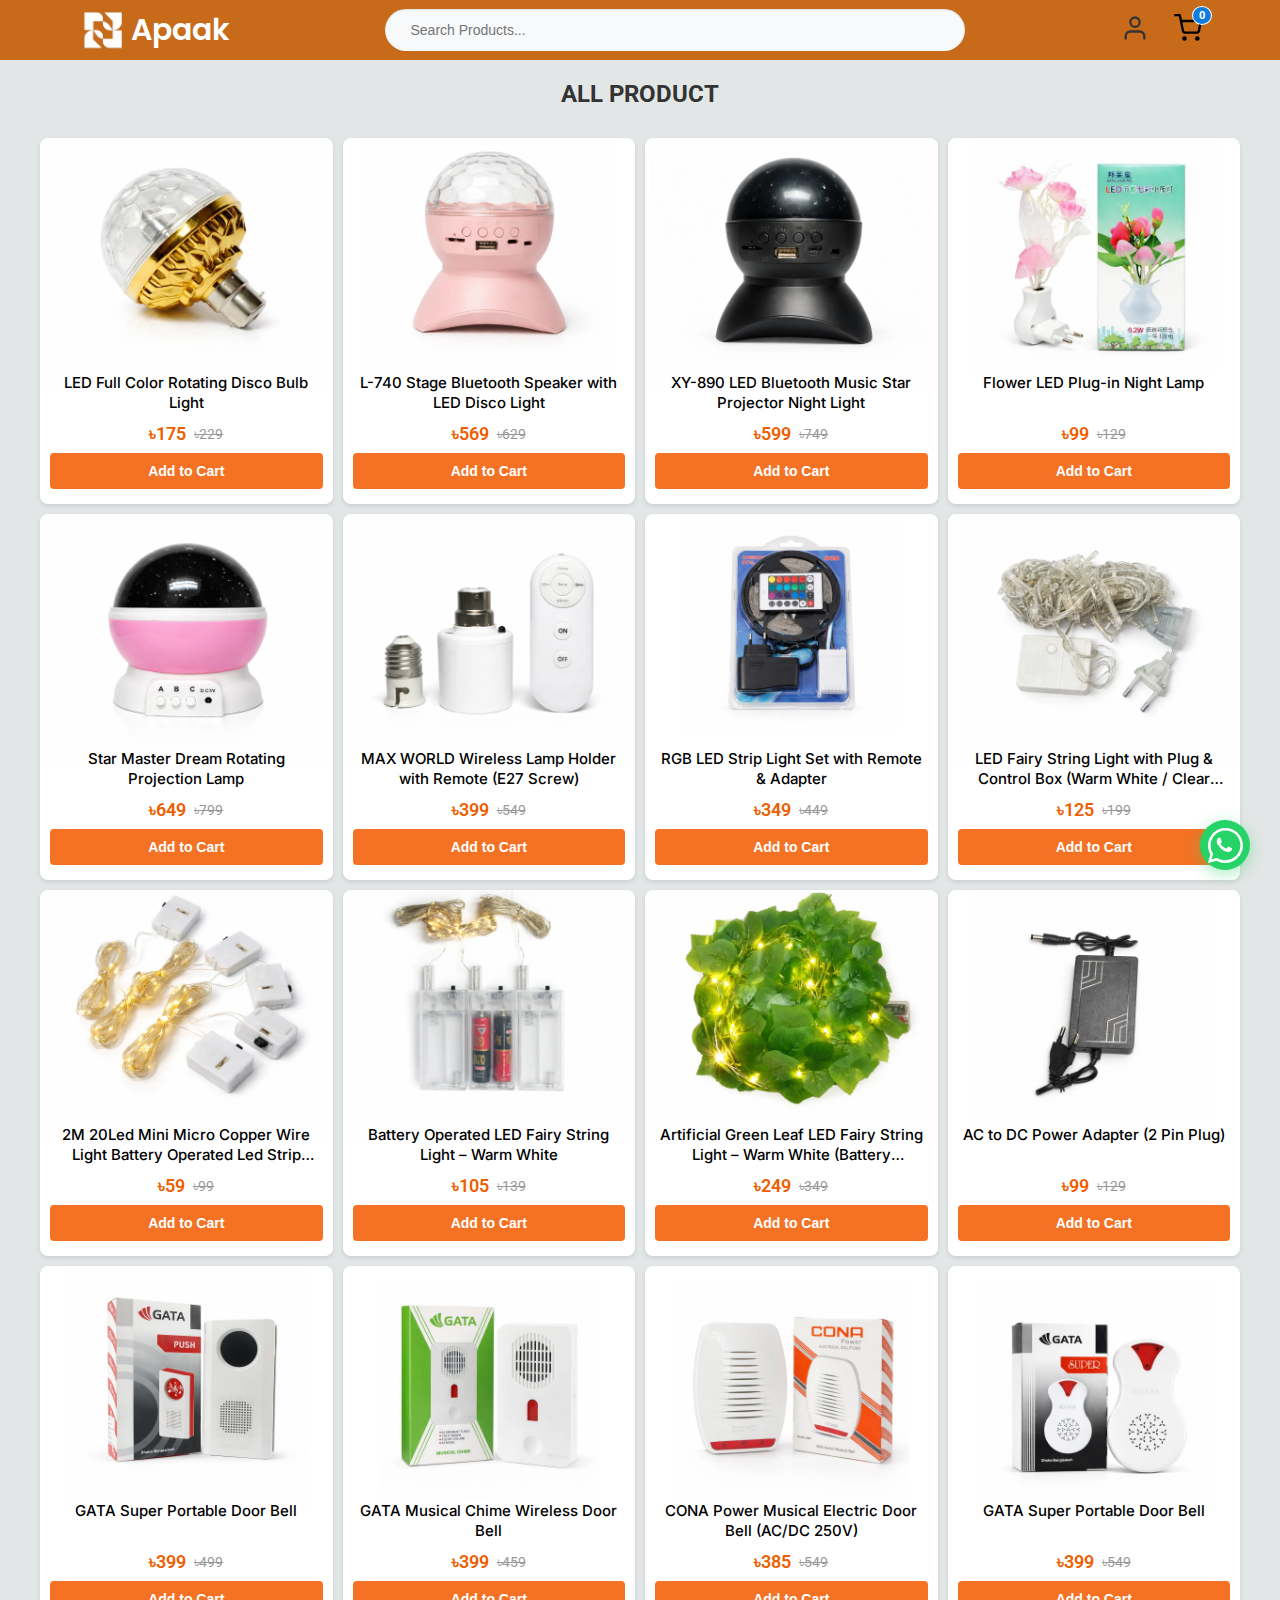
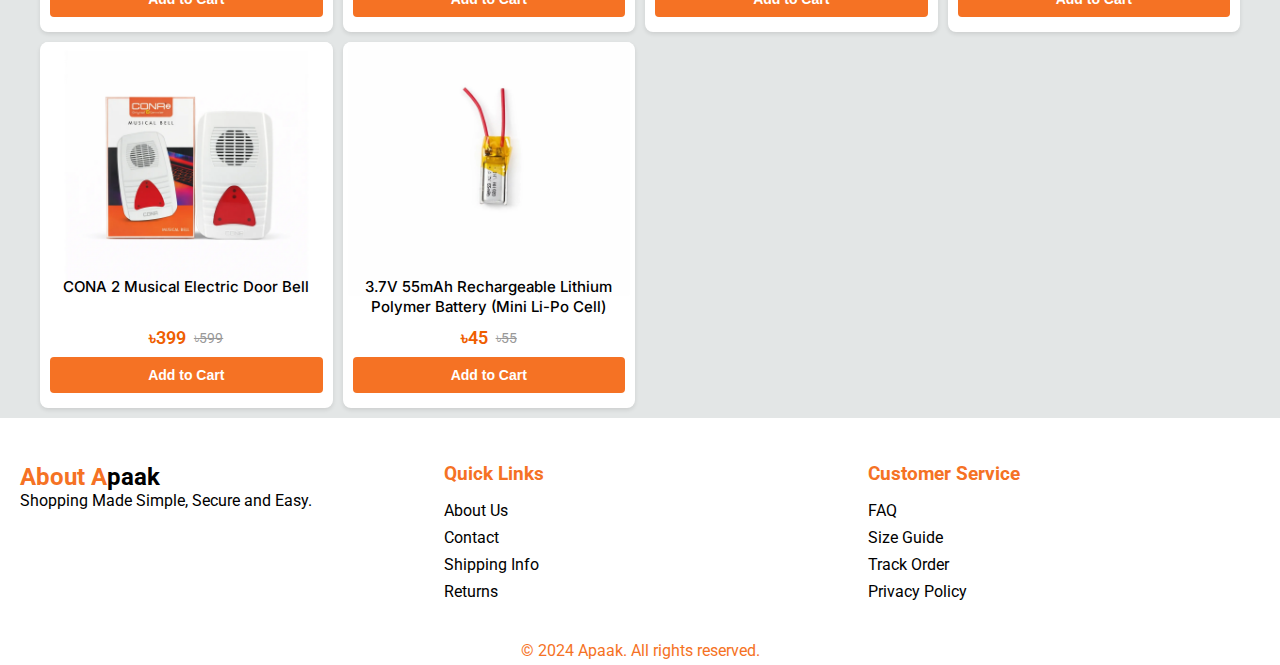
<file: index.html>
<!DOCTYPE html>
<html lang="bn">

<head>
  <meta charset="UTF-8">
  <meta name="viewport" content="width=device-width, initial-scale=1.0">
  <title>Apaak</title>

  <link rel="preconnect" href="https://fonts.googleapis.com">
  <link rel="preconnect" href="https://fonts.gstatic.com" crossorigin>
  <link href="https://fonts.googleapis.com/css2?family=Roboto:ital,wght@0,100..900;1,100..900&display=swap"
    rel="stylesheet">
  <link rel="preconnect" href="https://fonts.googleapis.com">
  <link rel="preconnect" href="https://fonts.gstatic.com" crossorigin>
  <link
    href="https://fonts.googleapis.com/css2?family=Inter:ital,opsz,wght@0,14..32,100..900;1,14..32,100..900&display=swap"
    rel="stylesheet">

  <link rel="preconnect" href="https://fonts.googleapis.com">
  <link rel="preconnect" href="https://fonts.gstatic.com" crossorigin>
  <link
    href="https://fonts.googleapis.com/css2?family=Poppins:ital,wght@0,100;0,200;0,300;0,400;0,500;0,600;0,700;0,800;0,900;1,100;1,200;1,300;1,400;1,500;1,600;1,700;1,800;1,900&display=swap"
    rel="stylesheet">
  <link rel="stylesheet" href="css/i-style.css">
  <link rel="stylesheet" href="css/navbar.css">


</head>

<body>

  <!-- <p class="whatsapp1">আমাদের যেকোনো পণ্য কিনতে কল বা WhatsApp করুন: &#128222;
        <a href="https://wa.me/8801707242482?text=আসসালামু%20ওয়ালাইকুম%20ভাই" class="whatsapp-number">
            01707242482</a>
    </p> -->

  <!-- <nav class="navbar">
    <div class="nav-container">
      <div class="apaak-logo">
        <img src="img/Logo3.svg" height="45px" width="45px" alt="">
        <a href="#" class="logo">Apaak</a>
      </div>

      <ul class="nav-menu" id="navMenu">
        <input class="bar" type="text" id="searchInput" placeholder="Search products...">
      </ul>


      <button class="hamburger" id="hamburger">
        <img src="img/search1.svg" height="40px" width="40px">
      </button>
    </div>
  </nav> -->


     <nav>
         <div class="main-nav-div">

            <div class="left-nav">
               <img src="img/Logo3.svg" alt="" class="logo-img">
               <h1>Apaak</h1>
            </div>

            <div class="middle-nav">
               <input type="text" placeholder="Search Products...">
               <button><i class="fa-solid fa-magnifying-glass"></i></button>
            </div>

            <div class="right-nav">
               <button class="search-button">
                  <img src="img/search icon.png" alt="">
               </button>


               <a href="#" class="icon-link2" title="Account">
                  <svg xmlns="http://www.w3.org/2000/svg" width="24" height="24" viewBox="0 0 24 24" fill="none"
                     stroke="currentColor" stroke-width="2" stroke-linecap="round" stroke-linejoin="round" class="icon">
                     <path d="M20 21v-2a4 4 0 0 0-4-4H8a4 4 0 0 0-4 4v2"></path>
                     <circle cx="12" cy="7" r="4"></circle>
                  </svg>
               </a>

               <a href="#" class="icon-link" title="Cart">
                  <svg xmlns="http://www.w3.org/2000/svg" width="24" height="24" viewBox="0 0 24 24" fill="none"
                     stroke="currentColor" stroke-width="2" stroke-linecap="round" stroke-linejoin="round" class="icon">
                     <circle cx="9" cy="21" r="1"></circle>
                     <circle cx="20" cy="21" r="1"></circle>
                     <path d="M1 1h4l2.68 13.39a2 2 0 0 0 2 1.61h9.72a2 2 0 0 0 2-1.61L23 6H6"></path>
                  </svg>
                  <span class="cart-badge">0</span>
               </a>
            </div>


         </div>


      </nav>

            <div class="search-bar">
      <input type="text" placeholder="Search products..." id="input-box" class="input-box-2">
      <button class="search-button-2">Search</button>
      <!-- <i class="fas fa-search"></i> -->
   </div>


  <h1 class="main-heading">ALL PRODUCT</h1>
  <div id="productGrid"
  class="product-grid"
  ></div>


  
  <a href="https://wa.me/8801707242482?text=Hello" class="whatsapp-button" target="_blank"
    title="Chat on WhatsApp">
    <svg viewBox="0 0 32 32" xmlns="http://www.w3.org/2000/svg">
      <path
        d="M16 0c-8.837 0-16 7.163-16 16 0 2.825 0.737 5.607 2.137 8.048l-2.137 7.952 7.933-2.127c2.42 1.37 5.173 2.127 8.067 2.127 8.837 0 16-7.163 16-16s-7.163-16-16-16zM16 29.467c-2.482 0-4.908-0.646-7.07-1.87l-0.507-0.292-5.257 1.41 1.409-5.257-0.292-0.507c-1.223-2.162-1.87-4.588-1.87-7.070 0-7.51 6.11-13.62 13.62-13.62s13.62 6.11 13.62 13.62-6.143 13.587-13.653 13.587zM21.305 18.23c-0.346-0.174-2.049-1.007-2.366-1.123-0.316-0.117-0.547-0.174-0.776 0.174s-0.892 1.123-1.094 1.347c-0.201 0.227-0.403 0.255-0.749 0.082-0.346-0.174-1.461-0.539-2.785-1.722-1.031-0.922-1.727-2.059-1.929-2.405-0.201-0.346-0.022-0.533 0.152-0.707 0.156-0.155 0.346-0.403 0.518-0.605 0.174-0.201 0.231-0.346 0.346-0.574 0.117-0.227 0.058-0.427-0.028-0.6-0.087-0.174-0.776-1.87-1.063-2.565-0.28-0.672-0.56-0.58-0.776-0.591-0.2-0.012-0.427-0.012-0.656-0.012s-0.6 0.087-0.917 0.427c-0.316 0.346-1.206 1.179-1.206 2.873s1.235 3.333 1.406 3.561c0.174 0.227 2.384 3.768 5.837 5.234 0.817 0.344 1.455 0.55 1.952 0.705 0.819 0.263 1.564 0.227 2.152 0.139 0.656-0.099 2.049-0.839 2.341-1.649 0.292-0.812 0.292-1.505 0.201-1.649-0.087-0.146-0.316-0.231-0.656-0.403z" />
    </svg>
  </a>
  <footer>
    <div class="footer1">
      <div class="footer2">
        <h2>About A<span class="footer4"><span>paak</span></h2>
        <p class="footer3">Shopping Made Simple, Secure and Easy.</p>
      </div>
      <div class="footer2">
        <h3>Quick Links</h3>
        <ul>
          <li><a href="#">About Us</a></li>
          <li><a href="#">Contact</a></li>
          <li><a href="#">Shipping Info</a></li>
          <li><a href="#">Returns</a></li>
        </ul>
      </div>
      <div class="footer2">
        <h3>Customer Service</h3>
        <ul>
          <li><a href="#">FAQ</a></li>
          <li><a href="#">Size Guide</a></li>
          <li><a href="#">Track Order</a></li>
          <li><a href="#">Privacy Policy</a></li>
        </ul>
      </div>
    </div>
    <p>&copy; 2024 Apaak. All rights reserved.</p>
  </footer>

  <script src="js/app.js"></script>

</body>
</html>
</file>
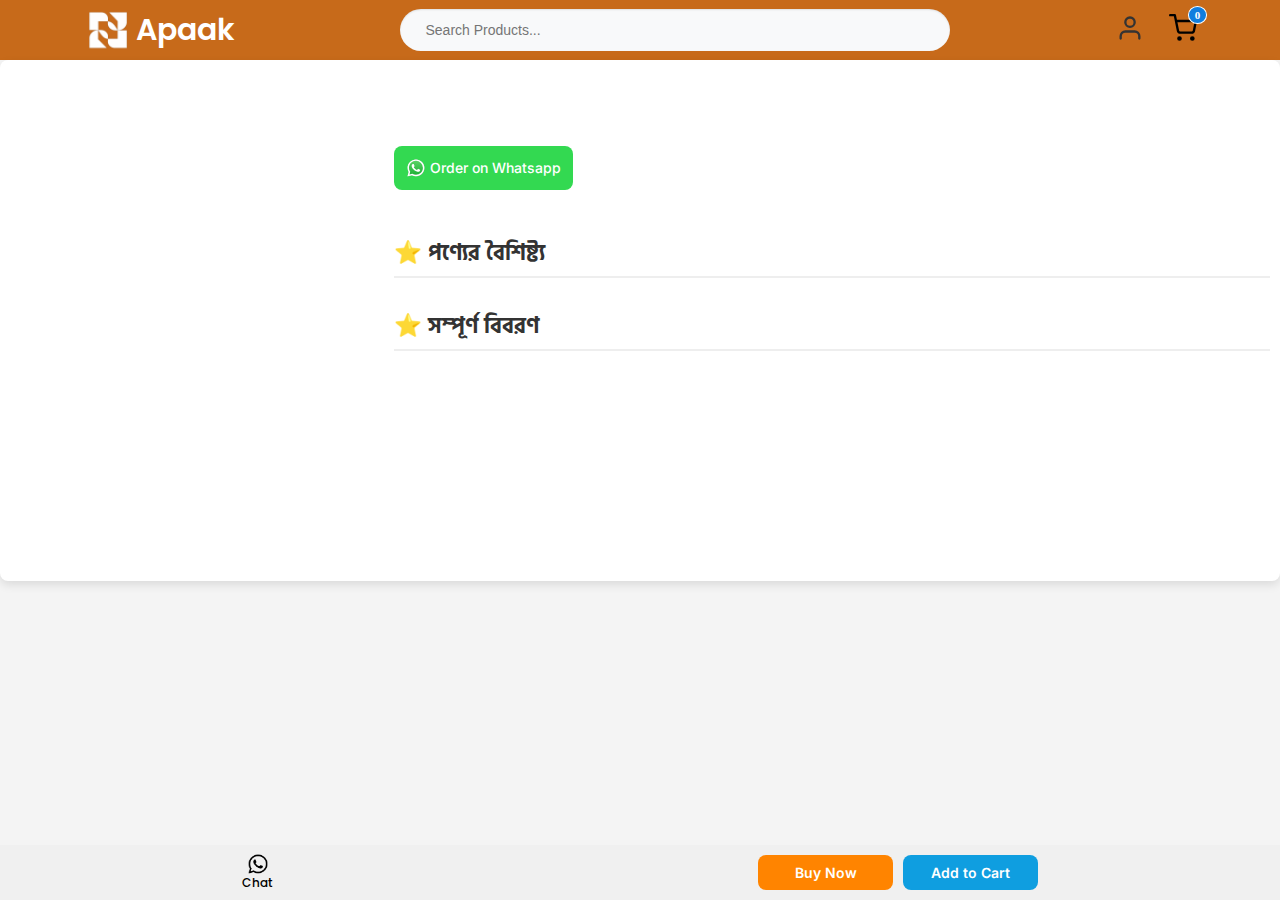
<file: product.html>
<!DOCTYPE html>
<html lang="bn">

<head>
  <meta charset="UTF-8">
  <meta name="viewport" content="width=device-width, initial-scale=1.0">
  <link rel="preconnect" href="https://fonts.googleapis.com">
  <link rel="preconnect" href="https://fonts.gstatic.com" crossorigin>
  <link href="https://fonts.googleapis.com/css2?family=Hind+Siliguri:wght@300;400;500;600;700&display=swap"
    rel="stylesheet">

  <link rel="preconnect" href="https://fonts.googleapis.com">
  <link rel="preconnect" href="https://fonts.gstatic.com" crossorigin>
  <link
    href="https://fonts.googleapis.com/css2?family=Inter:ital,opsz,wght@0,14..32,100..900;1,14..32,100..900&display=swap"
    rel="stylesheet">

    <link
    href="https://fonts.googleapis.com/css2?family=Poppins:ital,wght@0,100;0,200;0,300;0,400;0,500;0,600;0,700;0,800;0,900;1,100;1,200;1,300;1,400;1,500;1,600;1,700;1,800;1,900&display=swap"
    rel="stylesheet">
  <title>LED Full Color Rotating Disco Bulb Light</title>
  <link rel="stylesheet" href="css/p-style.css">
  <link rel="stylesheet" href="css/navbar.css">
</head>
<body>
<!--
  <div class="main-image">
  <img id="featured">
  </div>

  <div class="thumbnail-gallery" id="thumbs"></div>

  <h1 class="product-title" id="title"></h1>

  <p class="product-price">
    <span id="price"></span> <span class="old-price" id="oldPrice"></span>
  </p>

  <p class="product-short-description" id="shortDesc"></p>

  <ul class="features-list" id="features"></ul>

  <p class="product-long-description" id="longDesc"></p>
  --> 
   <nav>
         <div class="main-nav-div">

            <div class="left-nav">
               <img src="img/Logo3.svg" alt="" class="logo-img">
               <h1>Apaak</h1>
            </div>

            <div class="middle-nav">
               <input type="text" placeholder="Search Products...">
               <button><i class="fa-solid fa-magnifying-glass"></i></button>
            </div>

            <div class="right-nav">
               <button class="search-button">
                  <img src="img/search icon.png" alt="">
               </button>


               <a href="#" class="icon-link2" title="Account">
                  <svg xmlns="http://www.w3.org/2000/svg" width="24" height="24" viewBox="0 0 24 24" fill="none"
                     stroke="currentColor" stroke-width="2" stroke-linecap="round" stroke-linejoin="round" class="icon">
                     <path d="M20 21v-2a4 4 0 0 0-4-4H8a4 4 0 0 0-4 4v2"></path>
                     <circle cx="12" cy="7" r="4"></circle>
                  </svg>
               </a>

               <a href="#" class="icon-link" title="Cart">
                  <svg xmlns="http://www.w3.org/2000/svg" width="24" height="24" viewBox="0 0 24 24" fill="none"
                     stroke="currentColor" stroke-width="2" stroke-linecap="round" stroke-linejoin="round" class="icon">
                     <circle cx="9" cy="21" r="1"></circle>
                     <circle cx="20" cy="21" r="1"></circle>
                     <path d="M1 1h4l2.68 13.39a2 2 0 0 0 2 1.61h9.72a2 2 0 0 0 2-1.61L23 6H6"></path>
                  </svg>
                  <span class="cart-badge">0</span>
               </a>
            </div>
         </div>
      </nav>

            <div class="search-bar">
      <input type="text" placeholder="Search products..." id="input-box" class="input-box-2">
      <button class="search-button-2">Search</button>
      <!-- <i class="fas fa-search"></i> -->
   </div>


    <!-- Bottom Navbar Section -->

   <div class="bottom-navbar">

      <div class="bottom-navbar-left-side">
          <a class="bottom-navbar-chat" href="">
            <img src="img/whatsapp.svg" alt="">
            <span>Chat</span>
          </a>
      </div>

      <div class="bottom-navbar-right-side">

         <button class="bottom-navbar-button-buy-now">
             <a href="">Buy Now</a>
         </button>

          <button class="bottom-navbar-button-add-to-cart">
              <a href="">Add to Cart</a>
          </button>
      </div>

   </div>


    <div class="product-container">
        <div class="image-section">

            <div class="main-image">
                <img id="featured">
            </div>

            <div class="thumbnail-gallery" id="thumbs"></div>
        </div>

        <div class="product-details">
            <h1 class="product-title" id="title"></h1>
            
            <p class="product-price">
              <span id="price"></span> <span class="old-price" id="oldPrice"></span>
            </p>

            <a href="https://wa.me/8801707242482?text=" class="buy-button" target="_blank">
                <img src="img/whatsapp-button.svg" alt=""
                    width="20">
                Order on Whatsapp
            </a>

            <p class="product-short-description" id="shortDesc"></p>

            <h2 class="section-heading">⭐ পণ্যের বৈশিষ্ট্য</h2>
            <ul class="features-list" id="features"></ul>



            <h2 class="section-heading">⭐ সম্পূর্ণ বিবরণ</h2>
            <p class="product-long-description" id="longDesc"></p>
        </div>
    </div>


 <script src="js/product.js"></script>
</body>
</html>
</file>
<file: css/i-style.css>
* {
    -webkit-tap-highlight-color: transparent;
    -webkit-tap-highlight-color: rgba(0, 0, 0, 0);
}

a,
button,
img,
.clickable {
    outline: none;
}

body {
    font-family: roboto;
    margin: 0;
    padding: 0;
    background-color: #E3E6E6;
    color: #333;
}

.navbar {
    background-color: #F57224;
    padding: 0 2rem;
    position: sticky;
    top: 0;
    z-index: 1000;
    box-shadow: 0 2px 10px rgba(0, 0, 0, 0.1);
}

.nav-container {
    max-width: 1400px;
    height: 30px;
    margin: 0 auto;
    display: flex;
    justify-content: space-between;
    align-items: center;
    padding-top: 15px;
    padding-bottom: 15px;

}

.apaak-logo {
    display: flex;
    align-items: center;
    gap: 0px;

}

.logo {
    color: #ffffff;
    font-size: 30px;
    font-weight: 600;
    font-family: Poppins;
    text-decoration: none;
    display: flex;
    align-items: center;
    gap: 0.5rem;
}


.nav-menu {
    display: flex;
    list-style: none;
    gap: 2rem;
    height: 15px;
    align-items: center;
}


.nav-menu a:hover {
    background: rgba(255, 255, 255, 0.2);
    transform: translateY(-2px);
}



.hamburger {
    display: none;
    flex-direction: column;
    gap: 5px;
    background: none;
    border: none;
    cursor: pointer;
    padding: 5px;
}




/* Demo content */
.demo-content {
    padding: 2rem;
    max-width: 1400px;
    margin: 0 auto;
}

.demo-content h1 {
    color: #333;
    margin-bottom: 1rem;
}



@media (min-width: 381px) and (max-width: 749px) {
    .bar {
        padding: 10px;
        width: 350px;
        border-radius: 8px;
        border-style: solid;
        border-color: none;
    }

    .nav-menu {
        position: fixed;
        left: -100%;
        top: 50px;
        flex-direction: column;
        background: #F37124;
        width: 100%;
        text-align: center;
        transition: left 0.3s step-start;
        box-shadow: 0 10px 27px rgba(0, 0, 0, 0.2);
        padding: 6px 0px 32px 0px;
        gap: 0;
    }

    .nav-menu.active {
        left: 0;
        margin-top: 0px;
    }
       .hamburger {
        display: flex;
    }

}

@media (min-width: 0px) and (max-width: 380px) {

    .bar {
        padding: 10px;
        width: 250px;
        border-radius: 8px;
        border-style: solid;
        border-color: none;
    }

    .nav-menu {
        position: fixed;
        left: -100%;
        top: 50px;
        flex-direction: column;
        background: #F37124;
        width: 100%;
        text-align: center;
        transition: left 0.3s step-start;
        box-shadow: 0 10px 27px rgba(0, 0, 0, 0.2);
        padding: 6px 0px 32px 0px;
        gap: 0;
    }

    .nav-menu.active {
        left: 0;
        margin-top: 0px;
    }


    .nav-menu a {
        display: block;
        padding: 1rem;
        width: 100%;
    }

    .nav-menu a:hover {
        background: rgba(255, 255, 255, 0.15);
        transform: none;
    }
       .hamburger {
        display: flex;
    }

}

/* Mobile Responsive  */
@media (max-width: 751px) {
    .logo {
        font-size: 30px;
        font-weight: 600;
        font-family: Poppins;
    }

    .product-grid {
        /* ছোট স্ক্রিনে 2টি কলাম */
        grid-template-columns: repeat(2, 1fr);

    }

    .logo a {
        margin-left: -95px;
    }

    .navbar {
        padding: 0 1rem;
    }
    .logo {
        font-size: 1.5rem;
    }



}

@media (min-width: 551px) {
    .bar {
        padding: 10px;
        width: 400px;
        border-radius: 8px;
        border: none;
        outline: none;

    }
}


.main-heading {
    text-align: center;
    margin-top: 20px;
    margin-bottom: 20px;
    font-size: 24px;
    font-weight: bold;
}

/* গ্রিড লেআউট তৈরি করা */
.product-grid {
    display: grid;
    /* 4টি কলাম তৈরি করা হয়েছে, প্রতিটি কলাম সমান আকারের */
    grid-template-columns: repeat(4, 1fr);
    gap: 10px;
    /* কার্ডগুলির মধ্যে ব্যবধান */
    max-width: 1200px;
    margin: 0 auto;
    padding: 10px;
}

/* প্রোডাক্ট কার্ডের স্টাইল */
.product-card {
    background-color: #fff;
    border-radius: 8px;
    padding: 5px;
    box-shadow: 0 2px 4px rgba(0, 0, 0, 0.1);
    text-align: center;
    position: relative;
    /* absolute পজিশনের জন্য */
    overflow: hidden;
}

/* পণ্যের ছবি */

.product-image-container {
    height: 200px;
    display: flex;
    justify-content: center;
    align-items: center;
    margin-bottom: 10px;
}

.product-image-container img {
    max-width: 100%;
    max-height: 100%;
    object-fit: contain;
    /* ছবি যেন কেটে না যায় */
    border-radius: 4px;
}
/* পণ্যের তথ্য */
.product-info {
    padding: 0 5px 10px;
}

.product-name {
    font-size: 16px;
    font-weight: 600;
    margin-bottom: 10px;
    height: 40px;
    /* নাম দুই লাইন পর্যন্ত দেখানোর জন্য */
    overflow: hidden;
    line-height: 1.3;
}

/* দামের বক্স */
.price-box {
    margin-bottom: 8px;
    display: flex;
    justify-content: center;
    align-items: center;
    gap: 8px;
}

.current-price {
    font-size: 18px;
    font-weight: 600;
    color: #EF5E00;
    /* কমলা রঙের মতো */
}

.old-price {
    font-size: 14px;
    color: #999;
    text-decoration: line-through;
    /* কেটে দেওয়া */
}

/* 'Quick Add' বাটন */
.add-button {
    background-color: #f57224;
    color: white;
    border: none;
    padding: 10px 20px;
    border-radius: 4px;
    cursor: pointer;
    font-size: 14px;
    font-weight: bold;
    transition: background-color 0.3s;
    width: 100%;
}

.add-button:hover {
    background-color: #D65400;
}

/* ডিসকাউন্ট / অন সেল ট্যাগ */
.sale-tag {
    position: absolute;
    top: 10px;
    left: 10px;
    background-color: #EF5E00;
    color: white;
    padding: 2px 8px;
    border-radius: 4px;
    font-size: 12px;
    font-weight: bold;
    z-index: 10;
}

.discount-percent {
    position: absolute;
    top: 0;
    right: 0;
    background-color: #e53935;
    /* লাল রঙের ডিসকাউন্ট ট্যাগ */
    color: white;
    padding: 5px 10px;
    border-bottom-left-radius: 8px;
    font-size: 14px;
    font-weight: bold;
    z-index: 10;
}

.text-link {
    font-family: Inter, "Inter Fallback";
    font-weight: 500;
    font-size: 15px;
    line-height: 20px;
    text-decoration: none;
    color: black;
    display: -webkit-box;
    -webkit-line-clamp: 2;
    -webkit-box-orient: vertical;
    overflow: hidden;
    text-overflow: ellipsis;
}


.text-link:hover {
    opacity: 0.75;
}

/* মোবাইলের জন্য রেসপনসিভ ডিজাইন */


@media (max-width: 767px) {
    .product-grid {
        /* খুব ছোট স্ক্রিনে 1টি কলাম */
        grid-template-columns: repeat(2, 1fr);
    }
}

.whatsapp-button {
    position: fixed;
    bottom: 30px;
    right: 30px;
    background: #25D366;
    color: white;
    width: 50px;
    height: 50px;
    border-radius: 50%;
    display: flex;
    align-items: center;
    justify-content: center;
    text-decoration: none;
    box-shadow: 0 4px 15px rgba(37, 211, 102, 0.4);
    transition: transform 0.3s;
    z-index: 1000;
}

.whatsapp-button:hover {
    transform: scale(1.1);
}

.whatsapp-button svg {
    width: 35px;
    height: 35px;
    fill: white;
}


/* Footer */
footer {
    background: white;
    color: #f57224;
    padding-top: 45px;
    padding-left: 20px;
    padding-right: 20px;
    padding-bottom: 5px;
    text-align: center;
}

.footer1 {
    max-width: 1400px;
    margin: 0 auto;
    display: grid;
    grid-template-columns: repeat(auto-fit, minmax(250px, 1fr));
    gap: 2rem;
    text-align: left;
    margin-bottom: 2rem;
}

.footer2 h3 {
    margin-bottom: 1rem;
}

.footer2 ul {
    list-style: none;
}

.footer2 ul li {
    margin-bottom: 0.5rem;
}

.footer2 a {
    color: black;
    text-decoration: none;
}

.footer2 a:hover {
    color: #D65400;
}

.footer3 {
    color: black;
}

.footer4 span {
    color: black;
}

/* .whatsapp1 {
    font-family: Hind Siliguri;
    text-align: center;
    background-color: #EF5E00;
    color: white;
    font-weight: 500;
    font-size: 16px;
    padding-top: 10px;
    padding-bottom: 7px;
    margin-top: 0px;
    margin-bottom: 0px;
    line-height: 1.5;
} */

.whatsapp-number {
    cursor: pointer;
    text-decoration: none;
    color: inherit;
}

img:active,
.text-link:active {
    opacity: 0.80;
    transition: opacity 0.2s ease;
}

.logo1 {
    height: 50px;
    width: 50px;
}



.hamburger img {
    margin-right: -12px;
}


@media (min-width: 0px) and (max-width: 560px) {
.product-image-container {
    height: 140px;
    display: flex;
    justify-content: center;
    align-items: center;
    margin-bottom: 10px;
}

.product-image-container img {
    max-width: 100%;
    max-height: 100%;
    object-fit: contain;
    /* ছবি যেন কেটে না যায় */
    border-radius: 4px;
}
}

@media (min-width: 561px) and (max-width: 767px) {
.product-image-container {
    height: 160px;
    display: flex;
    justify-content: center;
    align-items: center;
    margin-bottom: 10px;
}

.product-image-container img {
    max-width: 100%;
    max-height: 100%;
    object-fit: contain;
    /* ছবি যেন কেটে না যায় */
    border-radius: 4px;
}

 .product-grid {
        /* ছোট স্ক্রিনে 2টি কলাম */
        grid-template-columns: repeat(3, 1fr);

    }
}

@media (min-width: 768px) {
    .product-image-container {
    height: 220px;
    display: flex;
    justify-content: center;
    align-items: center;
    margin-bottom: 10px;
}

img:active,
.text-link:active {
    opacity: 0.80;
    transition: opacity 0.2s ease;
}
}

.discount-percent {
    color: red;
    font-size: 16px;
    font-weight: 700;
}



/* NAVBAR CSS  */
</file>
<file: css/navbar.css>
* {
  margin: 0;
  padding: 0;
}

.main-nav-div {
  display: flex;
  justify-content: space-around;
  align-items: center;
  height: 60px;
  background-color: #C76A1A;
  width: 100%;
}

.left-nav {
  display: flex;
  justify-content: center;
  align-items: center;
}

.left-nav h1 {
  font-size: 30px;
  font-family: Poppins;
  font-weight: 600;
  color: white;
}

.left-nav img {
  display: flex;
  justify-content: center;
  align-items: center;
  height: 50px;
  width: 50px;
  margin-right: 3px;
}

.right-nav {
  display: flex;
  align-items: center;
  gap: 25px;

}




.icon-link {
  position: relative;
  color: black;
  /* আইকনের রঙ */
  transition: color 0.3s ease, transform 0.2s ease;
  text-decoration: none;

}

.icon-link:hover {
  color: #007bff;
  /* হোভার করলে যে রঙ হবে */
  transform: translateY(-1px);
}

.icon-link2 {
  position: relative;
  color: #333;
  /* আইকনের রঙ */
  transition: color 0.3s ease, transform 0.2s ease;
  text-decoration: none;
}

.icon-link2:hover {
  color: #007bff;
  /* হোভার করলে যে রঙ হবে */
  transform: translateY(-2px);
}

.icon {
  width: 28px;
  height: 28px;

}

/* কার্ট ব্যাজ (ছোট সংখ্যা) */
.cart-badge {
  position: absolute;
  top: -8px;
  right: -10px;
  background-color: #107DDE;
  color: white;
  font-size: 11px;
  font-weight: bold;
  padding: 2px 6px;
  border-radius: 50%;
  border: 1px solid #fff;
}

.search-button {
  padding: 0;
  border: none;
  background: transparent;
  display: flex;
  align-items: center;
  justify-content: center;

}



.search-button img {
  display: block;
  width: 100%;
  height: 100%;
  transform: scale(0.85) translateX(5px);

}



.search-bar {
  width: 99%;
  display: flex;
  gap: 0px;
  max-height: 0;
  overflow: hidden;
  opacity: 0;
  transition: all 0.3s ease;
  border: 1px solid black;
  border-radius: 50px;
  box-shadow: inset 0 1px 2px rgba(0, 0, 0, 0.1);
  transform: translateY(4px) translateX(1px);
 

  /* background-color: #f8f9fa;
  border-radius: 30px; */

}

/* active state */
.search-bar.active {
  max-height: 80px;
  opacity: 1;
  
}


/* input style (example) */
.input-box-2 {
  flex: 1;
  padding: 10px;
  font-size: 14px;
  border: none;
  outline: none;
}

.search-button-2 {
   border: none;
   border-radius: 50px;
   background-color: red;
   color: white;
   font-weight: 500;
   transform: scale(0.85) translateX(4px);  
   width: 90px;
   font-size: 17px;

}

.middle-nav {
  display: flex;
  align-items: center;
  background-color: #f8f9fa;
  border-radius: 30px;
  padding: 8px 15px;
  width: 550px;
  box-shadow: inset 0 1px 2px rgba(0, 0, 0, 0.1);
}

.middle-nav input {
  border: none;
  background: transparent;
  outline: none;
  width: 100%;
  padding: 5px 10px;
  font-size: 14px;
}

.middle-nav button {
  background: none;
  border: none;
  color: black;
  cursor: pointer;
  font-size: 16px;
  transition: color 0.3s;
}

@media (max-width: 576px) {
  

  .main-nav-div {
    width: 100%;
  }

  .middle-nav {
    display: none;
  }

  .left-nav h1 {
    position: relative;
    right: 35px;
  }

  .left-nav img {
    position: relative;
    right: 30px;
  }

  .icon-link2 {
    display: none;
  }

  .right-nav {
    position: relative;
  }

  .right-nav a {
    position: absolute;
    left: 35px;
  }

  .right-nav button img {
    position: relative;
    right: 10px;
  }

  .right-nav button img:active {
    opacity: 50%;
  }

  .right-nav img {
    height: 35px;
    width: 35px;
  }

  .right-nav h1 {
    font-size: 16px;
  }

  .icon-link {
    transform: translateY(3px) translateX(5px);

  }

  .icon-link:hover {
     transform: translateY(3px) translateX(5px);
  }

  .left-nav {
    transform: scale(.90) translateX(-25px);
  }

 

  

  


}

@media (min-width: 577px) {
  .right-nav button {
    display: none;
  }

  .search-bar {
    display: none;
  }


}
</file>
<file: css/p-style.css>
* {
          box-sizing: border-box;

      }

      body {
          background-color: #f4f4f4;

      }

      .product-container {
          max-width: 1350px;
          padding-bottom: 200px;
          margin: auto;
          background: #fff;
          display: flex;
          gap: 10px;
          border-radius: 8px;
          box-shadow: 0 4px 10px rgba(0, 0, 0, 0.1);
      }

      /* ইমেজ সেকশন স্টাইল */
      .image-section {
          flex: 1;
      }

      .main-image img {
          width: 374px;
          border-radius: 0px;
          /* border: 1px solid #ddd; */
      }

      .thumbnail-gallery {
          display: flex;
          margin-top: 15px;
          gap: 10px;
          padding-left: 8px;

      }

      .thumbnail {
          width: 80px;
          height: 80px;
          border: 1px solid #ddd;
          cursor: pointer;
          transition: 0.3s;
          -webkit-tap-highlight-color: transparent;
          -webkit-tap-highlight-color: rgba(0, 0, 0, 0);
      }

      .thumbnail:hover {
          border-color: #f57224;
      }



      .product-details {
          flex: 1 1 500px;
          padding: 40px;
      }

      .product-title {
          font-size: 16px;
          color: black;
          font-family: Inter, "Inter Fallback";
          font-style: normal;
          line-height: 24px;
          /* উজ্জ্বল নীল শিরোনাম */
          /* margin-bottom: 10px; */
          font-weight: 600;
          margin-top: 0px;
          margin-bottom: 30px;
      }

      .product-price {
          font-size: 20px;
          color: #EF5E00;
          margin-top: 5px;
          margin-bottom: 15px;
          font-family: Inter, "Inter Fallback";
          font-feature-settings: normal;
          font-style: normal;
          font-style: normal;
          line-height: 30px;
          font-weight: 600;
      }

      .old-price {
          font-size: 16px;
          color: oklch(0.551 0.027 264.364);
          text-decoration: line-through;
          /* পুরনো দাম কেটে দেওয়া */
          margin-left: 0.25rem;
          font-weight: 400;
          font-family: Inter, "Inter Fallback";
          font-feature-settings: normal;
          font-style: normal;
          font-style: normal;
          line-height: 30px;

      }

      .product-rating {
          margin-bottom: 20px;
          color: #ffc107;
          /* তারা চিহ্নের রং হলুদ */
          font-size: 1.1em;
          margin-bottom: 0px;
      }


      .product-short-description {
          margin-bottom: 25px;
          border-left: 4px solid #EF5E00;
          padding-left: 15px;
          font-style: normal;
          color: #000000;
          font-size: 18px;
          font-family: Hind Siliguri;
      }

      .section-heading {
          font-size: 1.4em;
          color: #333;
          margin-top: 10px;
          margin-bottom: 10px;
          border-bottom: 2px solid #eee;
          padding-bottom: 5px;
          font-family: Hind Siliguri;
      }

      .features-list {
          list-style-type: none;
          padding-left: 0;
          margin-bottom: 30px;
          font-family: Hind Siliguri;
      }

      .features-list li span {
          color: #27ae60;
          /* টিক চিহ্নের রং */
          font-weight: bold;
          margin-right: 10px;
      }

      .features-list li {
          padding: 8px 0;
          border-bottom: 1px dotted #eee;
          font-size: 16px;
          font-weight: 500;
      }

      .buy-button {
          background-color: #33D951;
          color: #FFFFFF;
          cursor: pointer;
          transition: background-color 0.15s, color 0.15s, box-shadow 0.15s, transform 0.15s ease-in-out;
          text-decoration: none;
          display: inline-flex;
          align-items: center;
          font-family: Inter, "Inter Fallback";
          padding: 12px 12px;
          font-size: 14px;
          font-weight: 500;
          border-radius: 8px;
          line-height: 20px;
          gap: 4px;
          margin-bottom: 20px;

      }

      .buy-button:hover {
          background-color: #1FB255;
          /* transform: translateY(-2px); */
          box-shadow: 4px 4px 8px rgba(0, 0, 0, 0.30);
          transform: scale(1.02);
      }

      .buy-button:active {
          opacity: 0.70;
      }

      .product-long-description {
          font-size: 18px;
          margin-top: 20px;
          text-align: justify;
          font-weight: 500;
          font-family: Hind Siliguri;
      }

      a,
      button,
      img,
      .clickable {
          outline: none;
      }

      .add-to-cart-button {
          margin-top: 10px;
      }

      .product-image,
      .product-details {
          flex-basis: 100%;
          padding: 10px;
      }


      /* মোবাইল রেসপনসিভ */
      @media (max-width: 768px) {
          .product-container {
              flex-direction: column;
              margin: 0px;

          }

          .thumbnail {
              height: 66px;
              width: 66px;

          }

          .buy-button {
              transform: scale(1) translateX(140px) translateY(-52px);
          }

          .buy-button:hover {
              transform: scale(1) translateX(140px) translateY(-52px);
          }

      }

 @media (min-width: 768px) {
      .bottom-navbar {
           display: hidden;
 }

      .bottom-navbar {
          position: fixed;
          bottom: 0;
          left: 0;
          display: flex;
          justify-content: space-around;
          align-items: center;
          height: 55px;
          width: 100%;
          background-color: #F0F0F0;
          z-index: 9999;
      }

      .bottom-navbar-left-side {
          display: flex;
          flex-direction: column;
      }

      .bottom-navbar-chat {
          display: flex;
          flex-direction: column;
          align-items: center;
          text-decoration: none;
      }

      .bottom-navbar-chat img {
          height: 20px;
          width: 20px;
      }

      .bottom-navbar-chat span {
          display: flex;
          justify-content: center;
          align-items: center;
          text-decoration: none;
          color: black;
          font-size: 12px;
          font-family: Poppins;
          font-weight: 500;
      }

      .bottom-navbar-right-side {
          display: flex;
          justify-content: flex-end;
          gap: 10px;
      }

      .bottom-navbar-button-add-to-cart {
          background-color: rgb(15, 158, 224);
          font-size: 14px;
          border-radius: 8px;
          border: none;
          width: 135px;
          height: 35px;
      }

      .bottom-navbar-right-side a {
          text-decoration: none;
          color: white;
          font-weight: 600;
          font-family: Inter;
      }

      .bottom-navbar-button-buy-now {
          background-color: #FF8400;
          font-size: 14px;
          border-radius: 8px;
          border: none;
          width: 135px;
          height: 35px;
      }

      .bottom-navbar-right-side a {
          text-decoration: none;
          color: white;
          font-family: Inter;
          font-weight: 600;

      }
</file>
